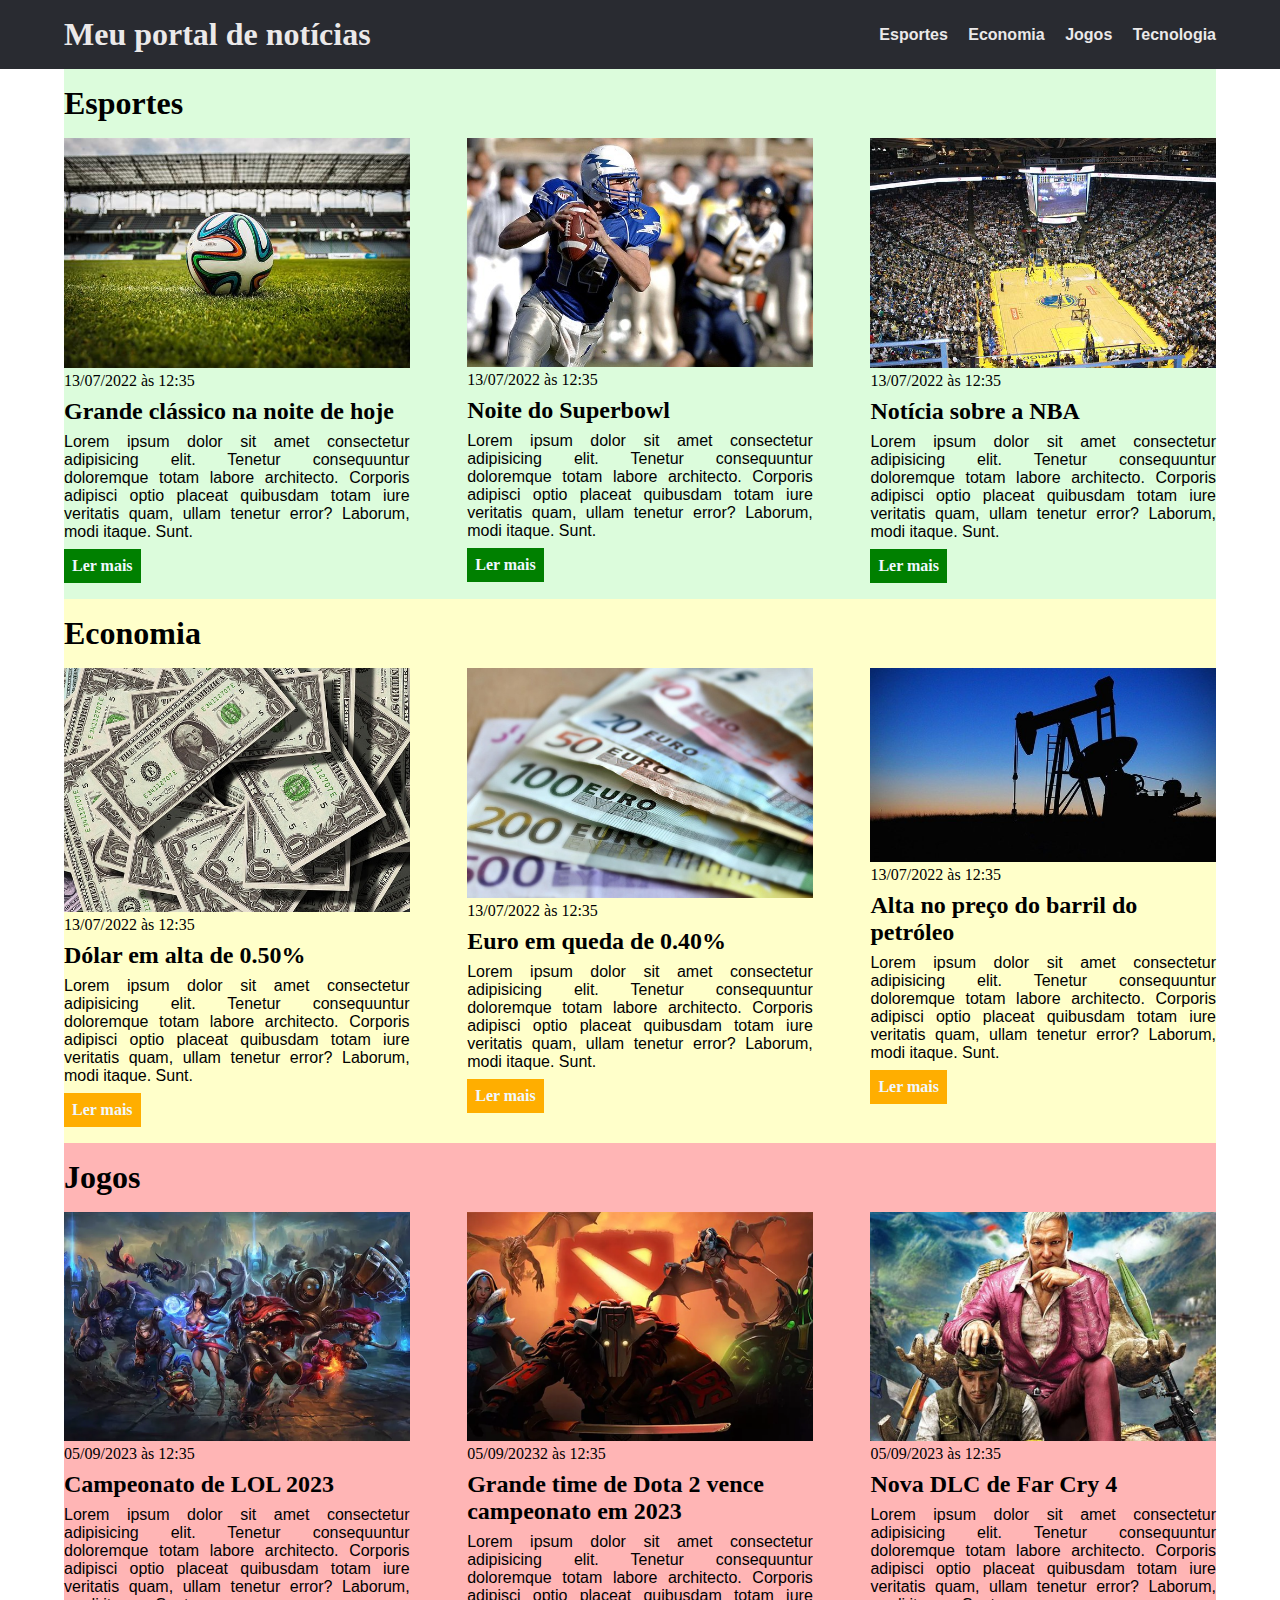
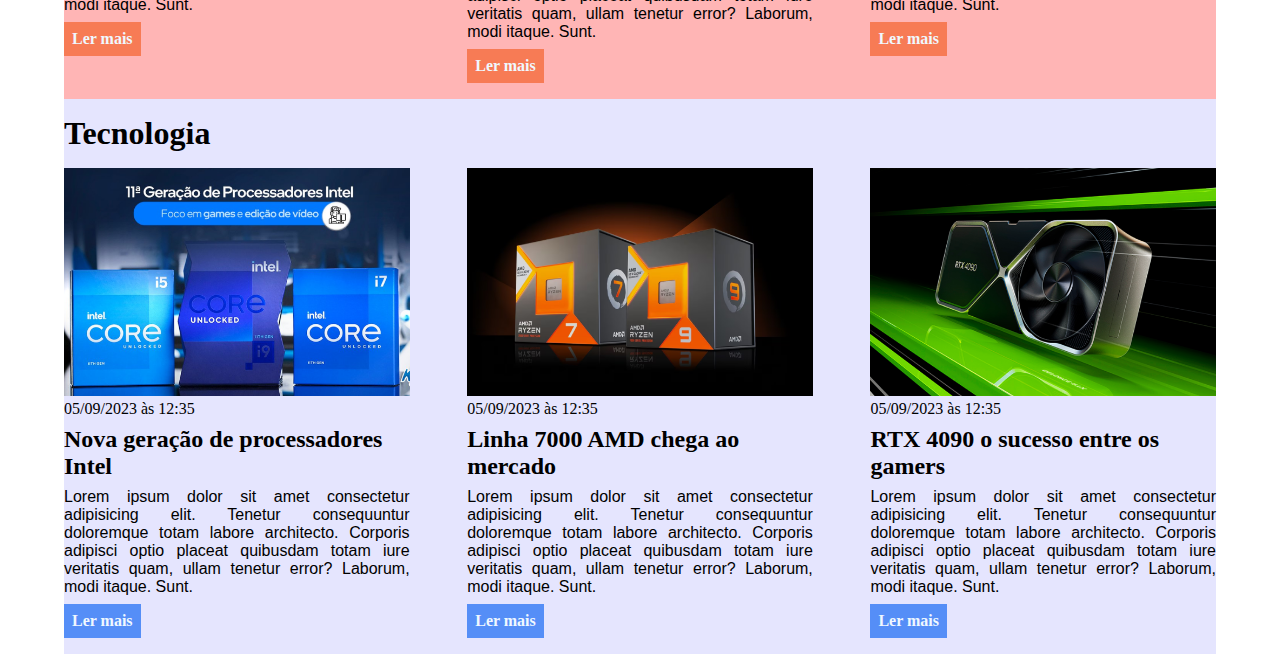
<file: CSS/index.html>
<!DOCTYPE html>
<html lang="pt-BR">

<head>
    <meta charset="UTF-8">
    <meta http-equiv="X-UA-Compatible" content="IE=edge">
    <meta name="viewport" content="width=device-width, initial-scale=1.0">
    <title>Meu portal de notícias</title>
    <link rel="stylesheet" href="./main.css" />
</head>

<body>
    <header>
        <div class="container">
            <h1>Meu portal de notícias</h1>
            <nav>
                <ul>
                    <li>
                        <a href="#esportes" title="Ir para a seção de esportes">Esportes</a>
                    </li>
                    <li>
                        <a href="#economia" title="Ir para a seção de notícias">Economia</a>
                    </li>
                    <li>
                        <a href="#jogos" title="Ir para a seção de jogos">Jogos</a>
                    </li>
                    <li>
                        <a href="#tecnologia" title="Ir para a seção de tecnologia">Tecnologia</a>
                    </li>
                </ul>
            </nav>
        </div>
    </header>
    <div class="container">
        <section id="esportes">
            <h2>Esportes</h2>
            <div class="artigos">
                <article>
                    <img src="./imagens/futebol.jpg" alt="Bola de futebol no gramado" />
                    <header>
                        <time class="dataDeCriacao">13/07/2022 às 12:35</time>
                    </header>
                    <h3>Grande clássico na noite de hoje</h3>
                    <p>
                        Lorem ipsum dolor sit amet consectetur adipisicing elit. Tenetur consequuntur doloremque totam
                        labore architecto. Corporis adipisci optio placeat quibusdam totam iure veritatis quam, ullam
                        tenetur error? Laborum, modi itaque. Sunt.
                    </p>
                    <a href="#" title="Leia a notícia completa">Ler mais</a>
                </article>
                <article>
                    <img src="./imagens/futebol-americano.jpg"
                        alt="Jogador de futebol americano correndo com a bola na mão" />
                    <header>
                        <time class="dataDeCriacao">13/07/2022 às 12:35</time>
                    </header>
                    <h3>Noite do Superbowl</h3>
                    <p>
                        Lorem ipsum dolor sit amet consectetur adipisicing elit. Tenetur consequuntur doloremque totam
                        labore architecto. Corporis adipisci optio placeat quibusdam totam iure veritatis quam, ullam
                        tenetur error? Laborum, modi itaque. Sunt.
                    </p>
                    <a href="#" title="Leia a notícia completa">Ler mais</a>
                </article>
                <article>
                    <img src="./imagens/basquete.jpg" title="Vista aérea de uma quadra de basquete" />
                    <header>
                        <time class="dataDeCriacao">13/07/2022 às 12:35</time>
                    </header>
                    <h3>Notícia sobre a NBA</h3>
                    <p>
                        Lorem ipsum dolor sit amet consectetur adipisicing elit. Tenetur consequuntur doloremque totam
                        labore architecto. Corporis adipisci optio placeat quibusdam totam iure veritatis quam, ullam
                        tenetur error? Laborum, modi itaque. Sunt.
                    </p>
                    <a href="#" title="Leia a notícia completa">Ler mais</a>
                </article>
            </div>
        </section>
    </div>
    <div class="container">
        <section id="economia">
            <h2>Economia</h2>
            <div class="artigos">
                <article>
                    <img src="./imagens/dolares.jpg" alt="Muitos dólares" />
                    <header>
                        <time class="dataDeCriacao">13/07/2022 às 12:35</time>
                    </header>
                    <h3>Dólar em alta de 0.50%</h3>
                    <p>
                        Lorem ipsum dolor sit amet consectetur adipisicing elit. Tenetur consequuntur doloremque totam
                        labore architecto. Corporis adipisci optio placeat quibusdam totam iure veritatis quam, ullam
                        tenetur error? Laborum, modi itaque. Sunt.
                    </p>
                    <a href="#" title="Leia a notícia completa">Ler mais</a>
                </article>
                <article>
                    <img src="./imagens/euro.jpg" alt="Várias notas de euro" />
                    <header>
                        <time class="dataDeCriacao">13/07/2022 às 12:35</time>
                    </header>
                    <h3>Euro em queda de 0.40%</h3>
                    <p>
                        Lorem ipsum dolor sit amet consectetur adipisicing elit. Tenetur consequuntur doloremque totam
                        labore architecto. Corporis adipisci optio placeat quibusdam totam iure veritatis quam, ullam
                        tenetur error? Laborum, modi itaque. Sunt.
                    </p>
                    <a href="#" title="Leia a notícia completa">Ler mais</a>
                </article>
                <article>
                    <img src="./imagens/petroleo.jpg" alt="Extração de petróleo" />
                    <header>
                        <time class="dataDeCriacao">13/07/2022 às 12:35</time>
                    </header>
                    <h3>Alta no preço do barril do petróleo</h3>
                    <p>
                        Lorem ipsum dolor sit amet consectetur adipisicing elit. Tenetur consequuntur doloremque totam
                        labore architecto. Corporis adipisci optio placeat quibusdam totam iure veritatis quam, ullam
                        tenetur error? Laborum, modi itaque. Sunt.
                    </p>
                    <a href="#" title="Leia a notícia completa">Ler mais</a>
                </article>
            </div>
        </section>
    </div>
    <div class="container">
        <section id="jogos">
            <h2>Jogos</h2>
            <div class="artigos">
                <article>
                    <img src="./imagens/lol.png" alt="Capa do jogo League of Legends" />
                    <header>
                        <time class="dataDeCriacao">05/09/2023 às 12:35</time>
                    </header>
                    <h3>Campeonato de LOL 2023</h3>
                    <p>
                        Lorem ipsum dolor sit amet consectetur adipisicing elit. Tenetur consequuntur doloremque totam
                        labore architecto. Corporis adipisci optio placeat quibusdam totam iure veritatis quam, ullam
                        tenetur error? Laborum, modi itaque. Sunt.
                    </p>
                    <a href="#" title="Leia a notícia completa">Ler mais</a>
                </article>
                <article>
                    <img src="./imagens/dota.png" alt="Capa do jogo Dota 2" />
                    <header>
                        <time class="dataDeCriacao">05/09/20232 às 12:35</time>
                    </header>
                    <h3>Grande time de Dota 2 vence campeonato em 2023</h3>
                    <p>
                        Lorem ipsum dolor sit amet consectetur adipisicing elit. Tenetur consequuntur doloremque totam
                        labore architecto. Corporis adipisci optio placeat quibusdam totam iure veritatis quam, ullam
                        tenetur error? Laborum, modi itaque. Sunt.
                    </p>
                    <a href="#" title="Leia a notícia completa">Ler mais</a>
                </article>
                <article>
                    <img src="./imagens/farcry.png" title="Capa do jogo Far Cry 4" />
                    <header>
                        <time class="dataDeCriacao">05/09/2023 às 12:35</time>
                    </header>
                    <h3>Nova DLC de Far Cry 4</h3>
                    <p>
                        Lorem ipsum dolor sit amet consectetur adipisicing elit. Tenetur consequuntur doloremque totam
                        labore architecto. Corporis adipisci optio placeat quibusdam totam iure veritatis quam, ullam
                        tenetur error? Laborum, modi itaque. Sunt.
                    </p>
                    <a href="#" title="Leia a notícia completa">Ler mais</a>
                </article>
            </div>
        </section>
    </div>
    <div class="container">
        <section id="tecnologia">
            <h2>Tecnologia</h2>
            <div class="artigos">
                <article>
                    <img src="./imagens/intel.png" alt="Nova geração de processadores Intel" />
                    <header>
                        <time class="dataDeCriacao">05/09/2023 às 12:35</time>
                    </header>
                    <h3>Nova geração de processadores Intel</h3>
                    <p>
                        Lorem ipsum dolor sit amet consectetur adipisicing elit. Tenetur consequuntur doloremque totam
                        labore architecto. Corporis adipisci optio placeat quibusdam totam iure veritatis quam, ullam
                        tenetur error? Laborum, modi itaque. Sunt.
                    </p>
                    <a href="#" title="Leia a notícia completa">Ler mais</a>
                </article>
                <article>
                    <img src="./imagens/amd.png" alt="Processadores linha 7000 da AMD" />
                    <header>
                        <time class="dataDeCriacao">05/09/2023 às 12:35</time>
                    </header>
                    <h3>Linha 7000 AMD chega ao mercado</h3>
                    <p>
                        Lorem ipsum dolor sit amet consectetur adipisicing elit. Tenetur consequuntur doloremque totam
                        labore architecto. Corporis adipisci optio placeat quibusdam totam iure veritatis quam, ullam
                        tenetur error? Laborum, modi itaque. Sunt.
                    </p>
                    <a href="#" title="Leia a notícia completa">Ler mais</a>
                </article>
                <article>
                    <img src="./imagens/nvidia.png" title="Nova placa de vídeo da Nvidia" />
                    <header>
                        <time class="dataDeCriacao">05/09/2023 às 12:35</time>
                    </header>
                    <h3>RTX 4090 o sucesso entre os gamers</h3>
                    <p>
                        Lorem ipsum dolor sit amet consectetur adipisicing elit. Tenetur consequuntur doloremque totam
                        labore architecto. Corporis adipisci optio placeat quibusdam totam iure veritatis quam, ullam
                        tenetur error? Laborum, modi itaque. Sunt.
                    </p>
                    <a href="#" title="Leia a notícia completa">Ler mais</a>
                </article>
            </div>
        </section>
    </div>
</body>

</html>
</file>
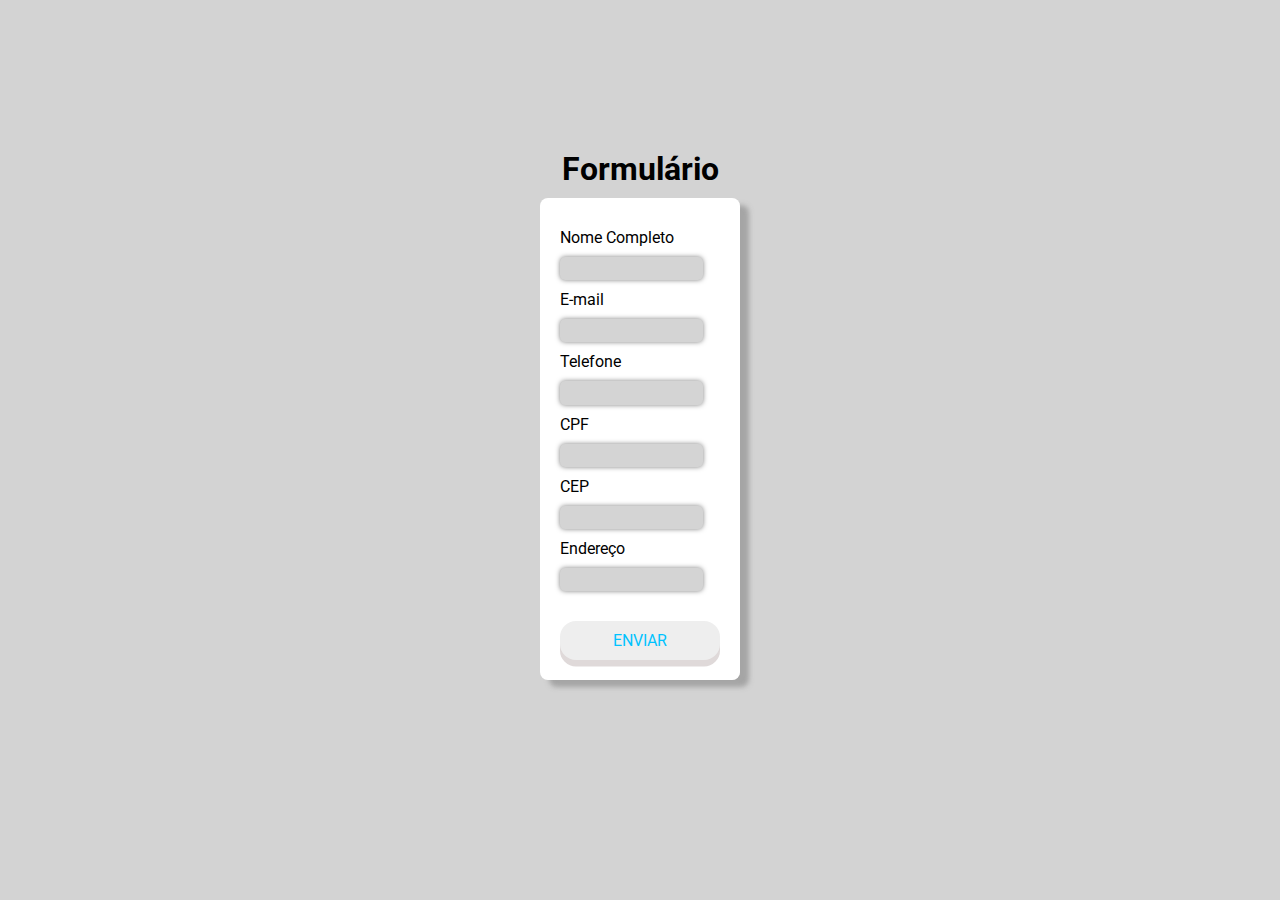
<file: ExercicioFormulario/index.html>
<!DOCTYPE html>
<html lang="pt-BR">

<head>
    <meta charset="UTF-8">
    <meta name="viewport" content="width=device-width, initial-scale=1.0">
    <link rel="stylesheet" href="main.css">
    <link rel="preconnect" href="https://fonts.googleapis.com">
    <link rel="preconnect" href="https://fonts.gstatic.com" crossorigin>
    <link href="https://fonts.googleapis.com/css2?family=Roboto:ital@0;1&family=Satisfy&display=swap" rel="stylesheet">
    <title>Formulário</title>
</head>

<body>
    <section class="principal">
        <header>
            <h1>Formulário</h1>
        </header>
        <section>
            <form>
                <fieldset>
                    <div id="formulario">
                        <label class="form_label" for="nome">Nome Completo</label>
                        <input type="text" id="nome" name="nome">
                    </div>
                    <div id="formulario">
                        <label class="form_label" for="email">E-mail</label>
                        <input type="email" id="email" name="email">
                    </div>
                    <div id="formulario">
                        <label class="form_label" for="telefone">Telefone</label>
                        <input type="telefone" id="telefone" name="telefone">
                    </div>
                    <div id="formulario">
                        <label class="form_label" for="cpf">CPF</label>
                        <input type="text" id="cpf" name="cpf">
                    </div>
                    <div id="formulario">
                        <label class="form_label" for="cep">CEP</label>
                        <input type="text" id="cep" name="cep">
                    </div>
                    <div id="formulario">
                        <label class="form_label" for="endereco">Endereço</label>
                        <input type="text" id="endereco" name="endereco">
                    </div>
                    <button type="submit">ENVIAR</button>
                </fieldset>
            </form>
        </section>
    </section>

    <script src="https://code.jquery.com/jquery-3.7.1.min.js"></script>
    <script src="./js/jquery.mask.min.js"></script>
    <script src="./js/jquery.validate.min.js"></script>
    <script src="./js/messages_pt_BR.min.js"></script>
    <script src="./js/main.js"></script>
</body>
</html>
</file>
<file: CSS/main.css>
* {
    box-sizing: border-box;
    margin: 0;
    padding: 0;
}

body > header {
    background-color: rgb(41, 43, 49);
    padding: 16px 0;
    color: rgb(235, 233, 233);
}

header .container{
    display: flex;
    align-items: center;
    justify-content: space-between;
    
}

header li {
    display: inline;
    font-family: Arial, Helvetica, sans-serif;
    font-weight: bold;
    margin-left: 16px;
}

header li a {
    color: rgb(235, 233, 233);
    text-decoration: none;
}

.container {
    width: 90%;
    margin: 0 auto;
}

.artigos {
    display: flex;
    flex-wrap: wrap;
    justify-content: space-between;
}

.artigos article img {
    width: 100%;
}

.artigos article {
    width: 30%;
}

section {
    padding: 16px 0;
}

section h2,
.artigos article h2 {
    margin-bottom: 16px;
}

.artigos article h3 {
    margin-top: 8px;
    margin-bottom: 8px;
}

.artigos article a {
    background-color: rgb(58, 66, 66);
    color: aliceblue;
    padding: 8px;
    display: inline-block;
    text-decoration: none;
    font-weight: bold;
    margin-top: 8px;
}

.artigos article a:hover {
    text-decoration: underline;
}

.artigos article p {
    font-family: Arial, Helvetica, sans-serif;
    text-align: justify;
}

.artigos article h3 {
    font-size: 24px;
}

section h2 {
    font-size: 32px;
}

#esportes {
    background-color: rgb(220, 252, 220);
}

#esportes .artigos article a {
    background-color: green;
}

#economia {
    background-color: rgb(255, 255, 202);
}

#economia .artigos article a {
    background-color: rgb(255, 174, 0);
}

#jogos {
    background-color: rgb(255, 181, 181);
}

#jogos .artigos article a {
    background-color: rgb(247, 123, 85);
}

#tecnologia {
    background-color: rgb(229, 229, 254);
}

#tecnologia .artigos article a {
    background-color: rgb(85, 142, 247);
}
</file>
<file: ExercicioFormulario/main.css>
* {
    padding: 0;
    margin: 0;
    box-sizing: border-box;
    font-family: 'Roboto', sans-serif;
}

body {
    background-color: rgb(211, 211, 211);
}

.principal h1 {
    margin-bottom: 10px;
}

.principal {
    display: flex;
    flex-direction: column;
    align-items: center;
    margin-top: 150px;
}

#formulario {
    margin-top: 10px;
}

form fieldset {
    background-color: white;
    padding: 20px;
    border: none;
    border-radius: 8px;
    -webkit-box-shadow: 9px 7px 5px rgba(151, 151, 151, 0.77);
    -moz-box-shadow: 9px 7px 5px rgba(151, 151, 151, 0.77);
    box-shadow: 9px 7px 5px rgba(151, 151, 151, 0.77);
}

form input {
    display: block;
    margin-top: 10px;
    font-weight: 500;
    font-size: .8vw;
    color: #000000;
    background-color: rgb(212, 212, 212);
    box-shadow: 0 0 .4vw rgba(0, 0, 0, 0.5), 0 0 0 .15vw transparent;
    border-radius: 0.4vw;
    border: none;
    outline: none;
    padding: 0.4vw;
    max-width: 190px;
    transition: .4s;
}

form input:hover {
    box-shadow: 0 0 0 .15vw rgba(135, 207, 235, 0.186);
}

form input:focus {
    box-shadow: 0 0 0 .15vw skyblue;
}

button {
    margin-top: 30px;
    background-color: #eee;
    border: none;
    padding: 10px;
    font-size: 1rem;
    width: 10em;
    border-radius: 1rem;
    color: rgb(0, 195, 255);
    box-shadow: 0 0.4rem #dfd9d9;
    cursor: pointer;
}

button:active {
    color: white;
    box-shadow: 0 0.2rem #dfd9d9;
    transform: translateY(0.2rem);
}

button:hover:not(:disabled) {
    background: rgb(0, 195, 255);
    color: white;
    text-shadow: 0 0.1rem #bcb4b4;
}

button:disabled {
    cursor: auto;
    color: grey;
}
</file>
